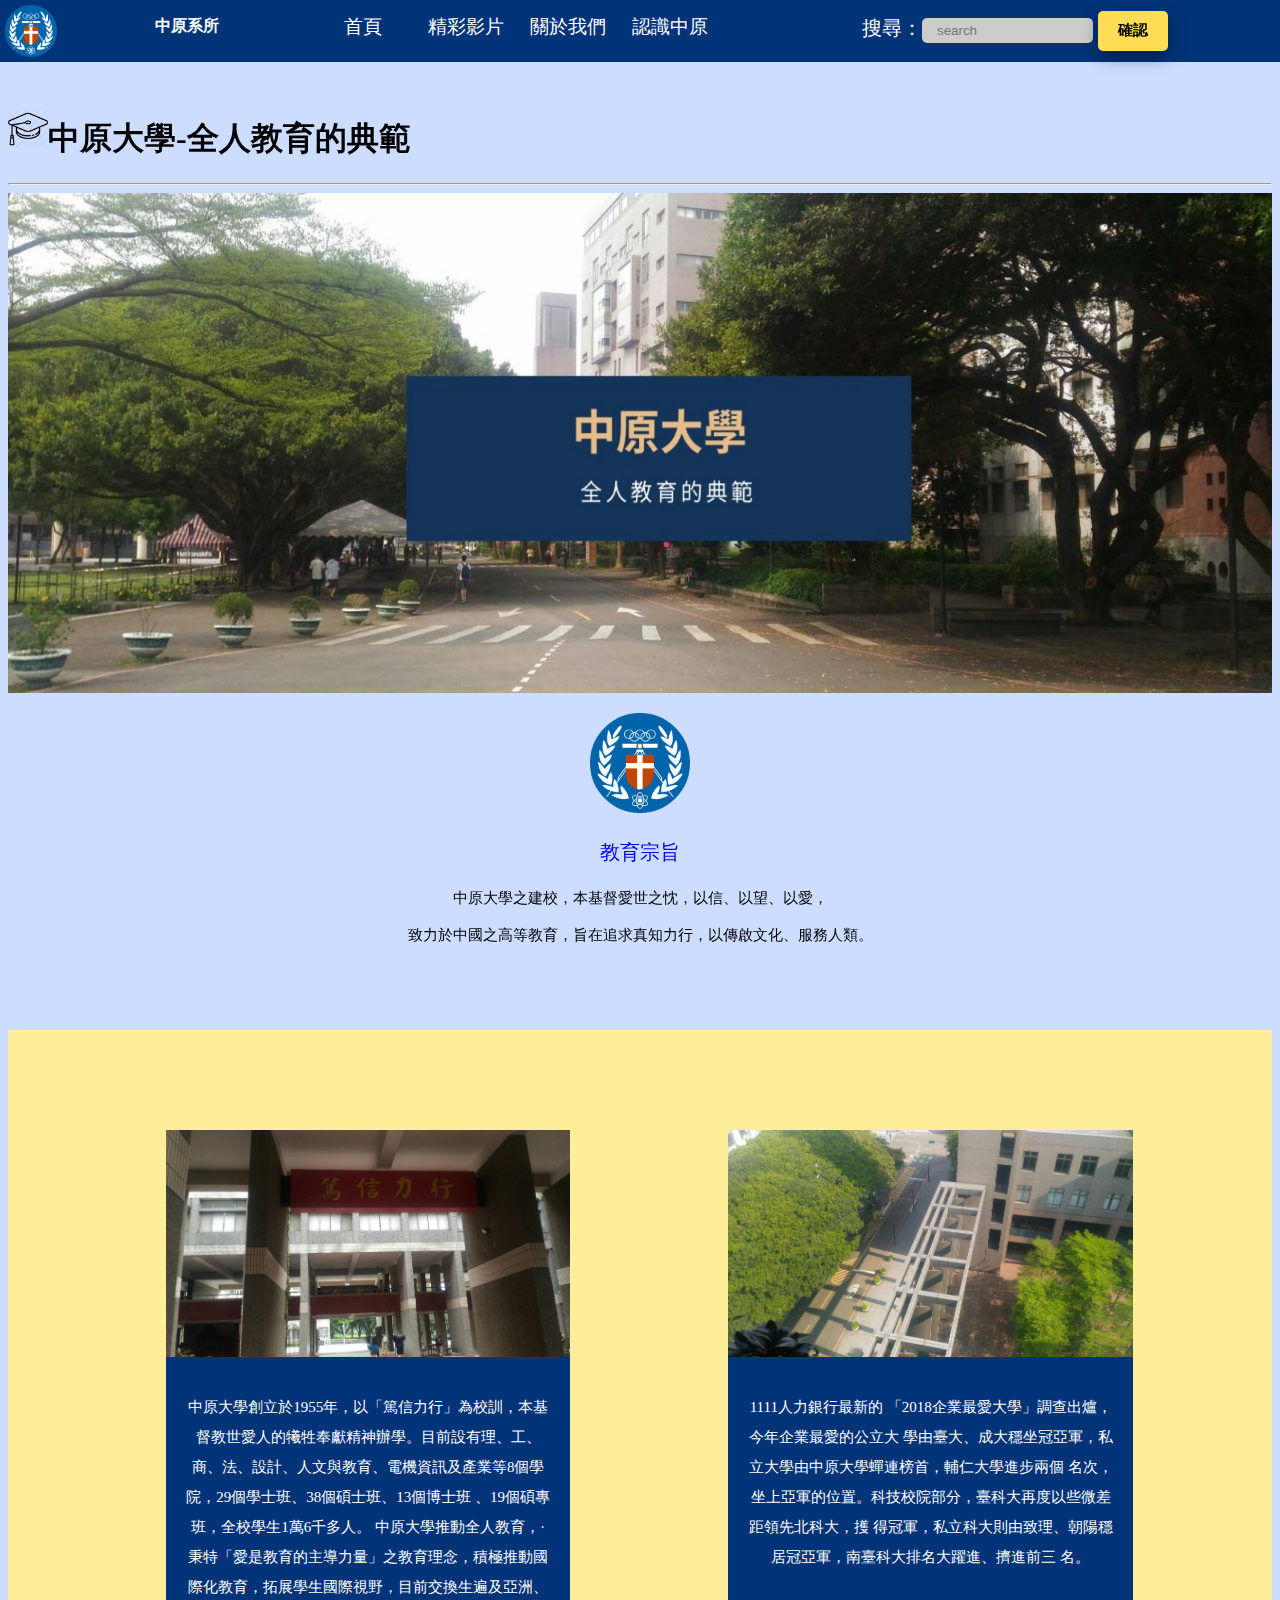
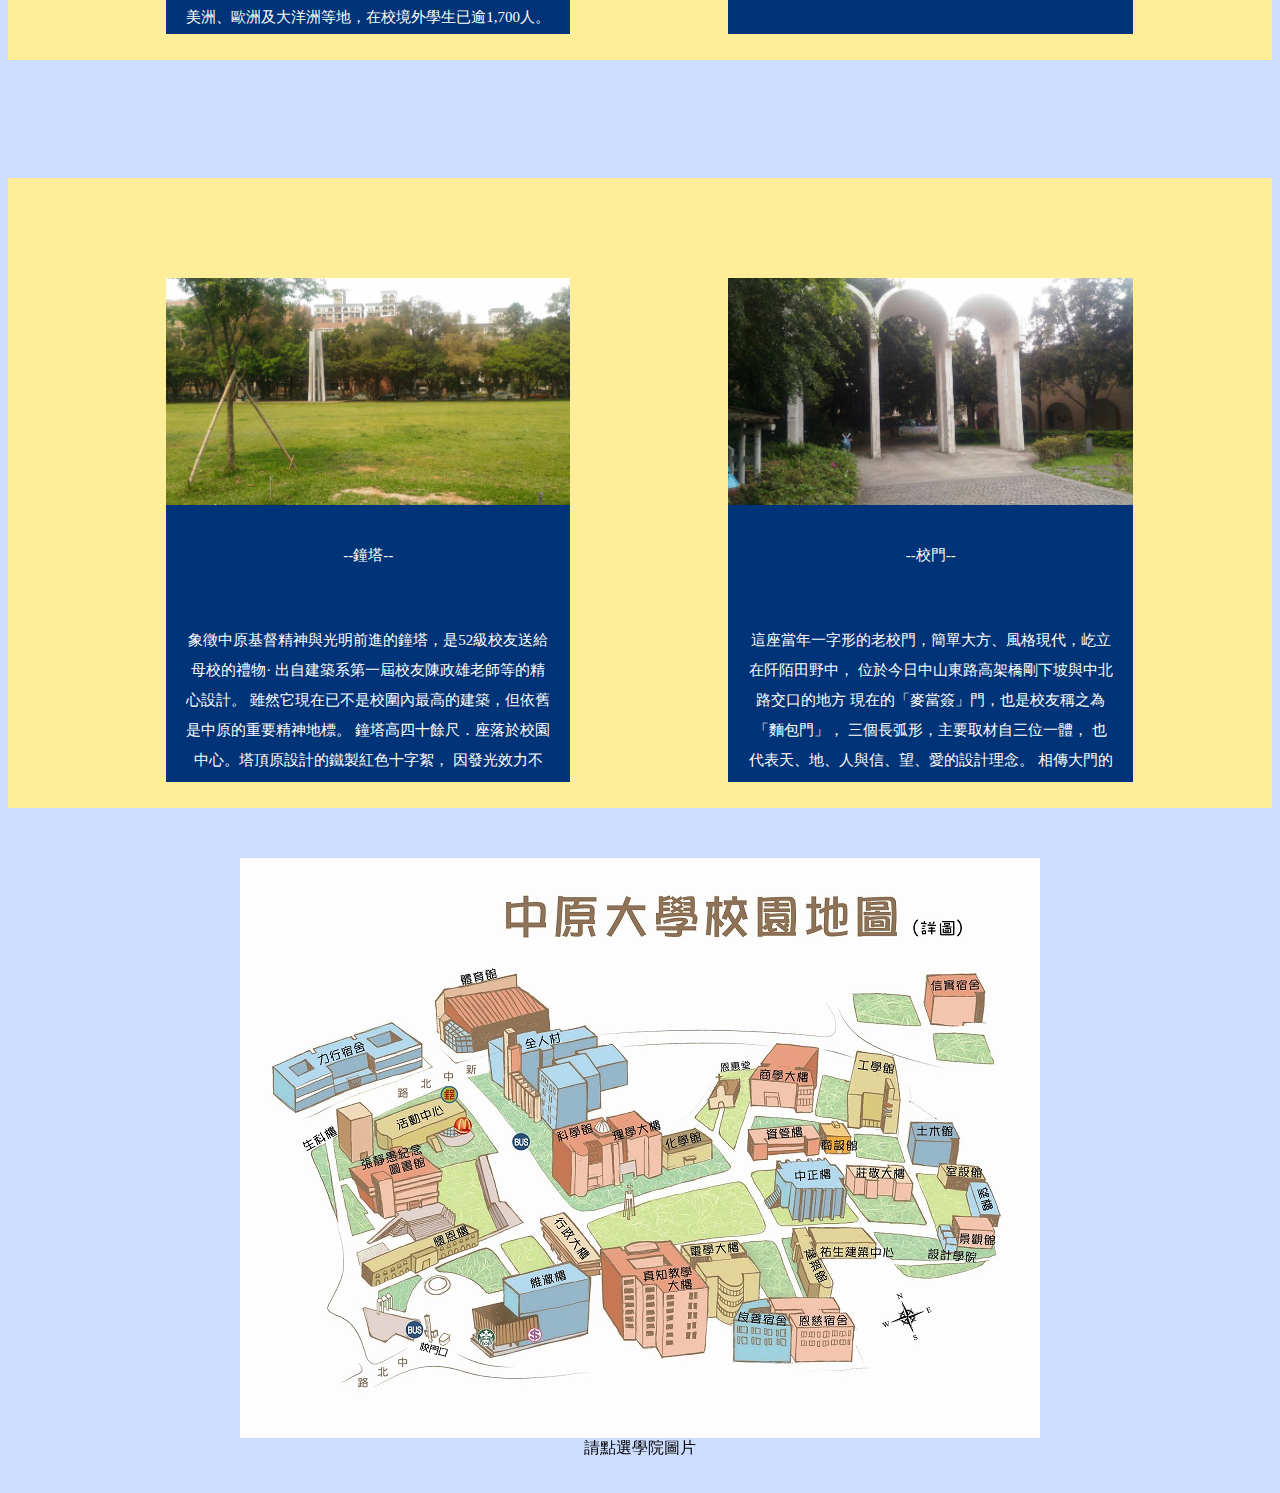
<file: cycu.html>
﻿<!DOCTYPE html>
<html lang="en">
	<head>
		<meta charset="UTF-8">
		<title>中原大學-全人教育的典範</title>
		<link rel=stylesheet type="text/css" href="CSS/memberstyle.css">
		<link rel=stylesheet type="text/css" href="CSS/header.css">
		<link rel=stylesheet type="text/css" href="CSS/cycu.css">
		<link rel=stylesheet type="text/css" href="CSS/videostyle.css">
		<link rel=stylesheet type="text/css" href="CSS/index.css">
	</head>
	<body>
		<div id="header">
			<div id="menu">
				<img src="images/cycu.png" alt="" width="100%">
			</div>
			<div id="title">
				中原系所
			</div>
			<a href="index.html">
				<div id="page">首頁</div>
			</a>
			
			<a href="video.html">
				<div id="page">精彩影片</div>
			</a>
			
			<a href="member.html">
				<div  id="page">關於我們</div>
			</a>
			<a href="cycu.html">
				<div c id="page">認識中原</div>
			</a>
			<div id="function">
				<div id="search">
					<form action="" method="post" accept-charset="utf-8">
						搜尋：<input class="hesetx" type="search" name="search" value="" placeholder="search" >
						<input class="heabut" type="submit" name="searchsubmit" value="確認" >
					</form>
				</div>
				
			</div>
		</div>
		
	<header></header>
	<h1 align="left"><img src="images/0-6.png" alt="" width="40px" height="40px">中原大學-全人教育的典範</h1><hr>
	<img src="images/00.jpg" width="100%" height="500" >
	<p align="center" valign="center"><img src="images/cycu.png" width="100px" height="100px"></p>
	
	<p class="ttext" align="center" >
		教育宗旨
	</p>
	<p class="inttext" align="center">
		
		中原大學之建校，本基督愛世之忱，以信、以望、以愛，
	</p>
	<p class="inttext" align="center">
		致力於中國之高等教育，旨在追求真知力行，以傳啟文化、服務人類。
	</p>
	<div id="know">
		
		<div class="img-container4">
			<img src="images/0-1.jpg" alt="Italy" class="imgsize">
			
			<P class="cycutext"> 中原大學創立於1955年，以「篤信力行」為校訓，本基督教世愛人的犧牲奉獻精神辦學。目前設有理、工、商、法、設計、人文與教育、電機資訊及產業等8個學院，29個學士班、38個碩士班、13個博士班 、19個碩專班，全校學生1萬6千多人。
				中原大學推動全人教育，·秉特「愛是教育的主導力量」之教育理念，積極推動國際化教育，拓展學生國際視野，目前交換生遍及亞洲、美洲、歐洲及大洋洲等地，在校境外學生已逾1,700人。
			中原大學在白培英董事長及張光正校長的帶領下，發揮團隊合作精神，已獲多項國內外績效評比的肯定。未來將持續推動全人教育，落實學用合－，拓展國際視野、發揮師生潛力、造福人群、貢獻社會。 </P>
		</div>
		<div class="img-container4">
			<img src="images/0-2.jpg" alt="Italy" class="imgsize">
			
			<P class="cycutext"> 1111人力銀行最新的 「2018企業最愛大學」調查出爐，今年企業最愛的公立大 學由臺大、成大穩坐冠亞軍，私立大學由中原大學蟬連榜首，輔仁大學進步兩個 名次，坐上亞軍的位置。科技校院部分，臺科大再度以些微差距領先北科大，擭 得冠軍，私立科大則由致理、朝陽穩居冠亞軍，南臺科大排名大躍進、擠進前三 名。 </P>
		</div>
	</div>
	<div id="know">
		
		<div class="img-container4">
			<img src="images/0-3.jpg" alt="Italy" class="imgsize">
			<P class="cycutext">--鐘塔--</P>
			<P class="cycutext">
				象徵中原基督精神與光明前進的鐘塔，是52級校友送給母校的禮物· 出自建築系第一屆校友陳政雄老師等的精心設計。
				雖然它現在已不是校圍內最高的建築，但依舊是中原的重要精神地標。
				鐘塔高四十餘尺．座落於校園中心。塔頂原設計的鐵製紅色十字絮， 因發光效力不佳，改用鋁質，由台灣鋁常公司致贈，在白日之下閃閃發光。
				矗立校園中，雄偉光輝，備極壯美。仰首蟾望，發人猛思。
			純淨的鐘塔，寬綠的草原，自己身體的燈塔，走自己的路· 大地寬廣，全身都光明。</P>
		</div>
		<div class="img-container4">
			<img src="images/0-5.jpg" alt="Italy" class="imgsize">
			<P class="cycutext">--校門--</P>
			<P class="cycutext"> 這座當年一字形的老校門，簡單大方、風格現代，屹立在阡陌田野中，
				位於今日中山東路高架橋剛下坡與中北路交口的地方
				現在的「麥當簽」門，也是校友稱之為「麵包門」，
				三個長弧形，主要取材自三位一體，
				也代表天、地、人與信、望、愛的設計理念。
				
				相傳大門的寬度，是依校長座車尺寸設計，
				因為，當年的中原，只有校長有車。
				到如今，中原車滿為患，
				龐大的校車，必須小心護慎的左衡右量，才能緩緩的駛入校門。
				當然，也有一些中原人，從來不在意門長什麼樣子，
				方的、園的、高的、寬的，仍是在門下自由進出，
			爾後，在記憶深處有著深深的懷念。 </P>
		</div>
	</div>
	
	<section>
		<figure>
			<img src="images/school.jpg" usemap="#school" >
			<figcaption>請點選學院圖片</figcaption>
		</figure>
		
		<map name="school">
		<area shape="poly" coords="597,195,656,197,660,274,580,257" href="工學院.html" alt="工學院">
			<area shape="poly" coords="519,188,580,190,570,257,511,256" href="商學院.html" alt="商學院">
				<area shape="poly" coords="314,260,440,253,483,318,313,337" href="理學院.html" alt="理學院">
					<area shape="poly" coords="673,308,758,308,758,404,677,401" href="設計學院.html" alt="設計學院">
						</map>
					</section>
					
				</body>
			</html>
</file>
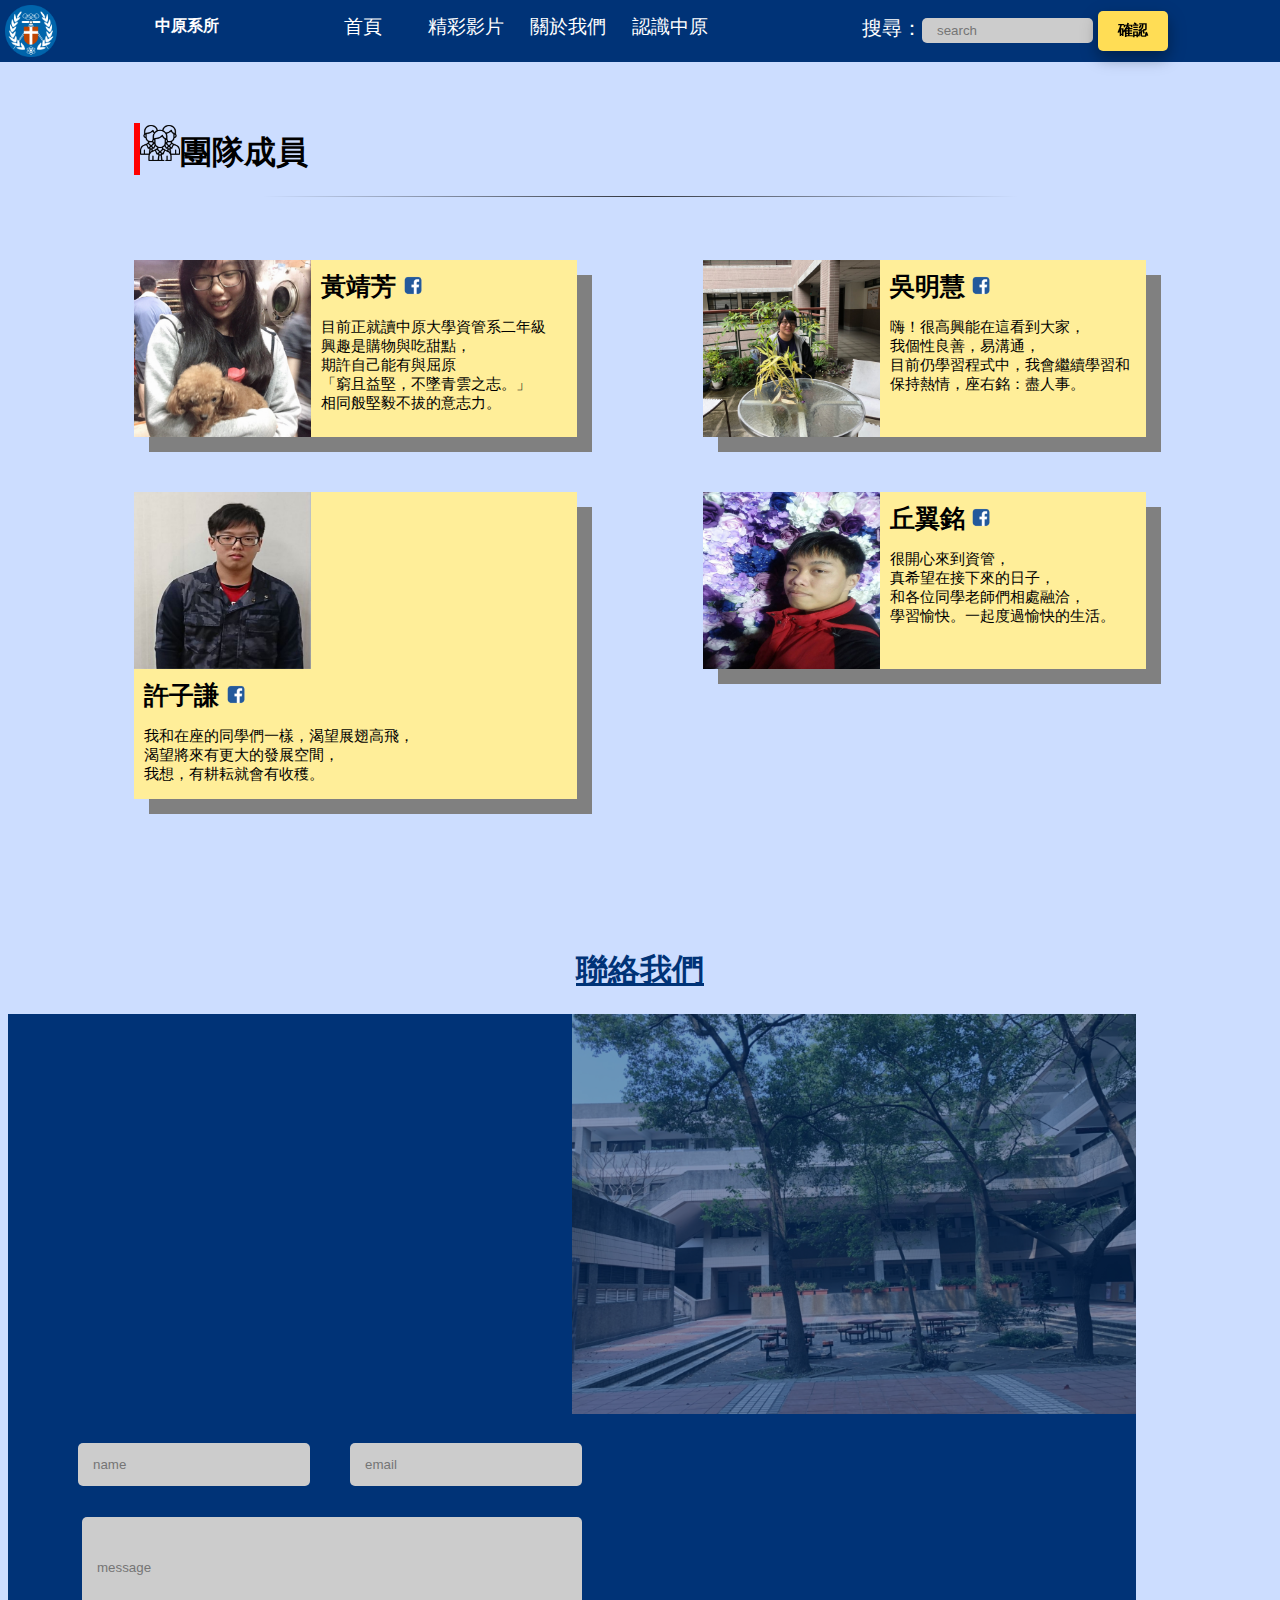
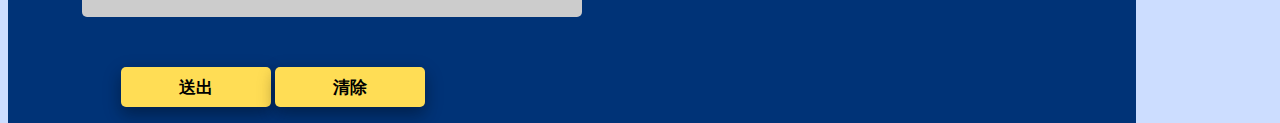
<file: member.html>
<!DOCTYPE html>
<html lang="en">
	<head>
		<meta charset="UTF-8">
		<title>關於我們</title>
		<link rel=stylesheet type="text/css" href="CSS/memberstyle.css">
		<link rel=stylesheet type="text/css" href="CSS/header.css">
	</head>
	<body>
		<div id="all">
			<div id="header">
				<div id="menu">
					<img src="images/cycu.png" alt="" width="100%">
				</div>
				<div id="title">
					中原系所
				</div>
				<a href="index.html">
					<div id="page">首頁</div>
				</a>
				
				<a href="video.html">
					<div id="page">精彩影片</div>
				</a>
				
				<a href="member.html">
					<div  id="page">關於我們</div>
				</a>
				<a href="cycu.html">
					<div c id="page">認識中原</div>
				</a>
				<div id="function">
					<div id="search">
						<form action="" method="post" accept-charset="utf-8">
							搜尋：<input class="hesetx" type="search" name="search" value="" placeholder="search" >
							<input class="heabut" type="submit" name="searchsubmit" value="確認" >
						</form>
					</div>
					
				</div>
			</div>
			
			<div id="body">
				<h1 class="mt"><img src="images/m5.png" alt="" width="40px" height="40px">團隊成員</h1>
				<hr  class="style-two">
				<div id="member">
					<div id="photo">
						<img  class="meb" src="images/m1.jpg" alt="">
					</div>
					<div id="content" >
						<span id="contenttext">黃靖芳&nbsp;<a href="https://www.facebook.com/profile.php?id=100001939819908"><img src="images/fb.png" alt="" width="20px" height="20px"></a></span>
						<span id="incontent"><p>目前正就讀中原大學資管系二年級<br>興趣是購物與吃甜點，<br>期許自己能有與屈原<br>「窮且益堅，不墜青雲之志。」<br>相同般堅毅不拔的意志力。</span>
					</div>
				</div>
				
				<div id="member">
					<div id="photo">
						<img  class="meb" src="images/m2.jpg" alt="">
					</div>
					<div id="content" >
						<span id="contenttext">吳明慧&nbsp;<a href="https://www.facebook.com/profile.php?id=100003749201923"><img src="images/fb.png" alt="" width="20px" height="20px"></a></span>
						<span id="incontent"><p>嗨！很高興能在這看到大家，<br>我個性良善，易溝通，<br>目前仍學習程式中，我會繼續學習和<br>保持熱情，座右銘：盡人事。</span>
					</div>
				</div><div id="member">
				<div id="photo">
					<img  class="meb" src="images/m3.jpg" alt="">
				</div>
				<div id="content" >
					<span id="contenttext">許子謙&nbsp;<a href="https://www.facebook.com/profile.php?id=100007474300100"><img src="images/fb.png" alt="" width="20px" height="20px"></a></span>
					<span id="incontent"><p>我和在座的同學們一樣，渴望展翅高飛，<br>渴望將來有更大的發展空間，<br>我想，有耕耘就會有收穫。<br></span>
				</div>
			</div><div id="member">
			<div id="photo">
				<img  class="meb" src="images/m4.jpg" alt="">
			</div>
			<div id="content" >
				<span id="contenttext">丘翼銘&nbsp;<a href="https://www.facebook.com/profile.php?id=100000731051223"><img src="images/fb.png" alt="" width="20px" height="20px"></a></span>
				<span id="incontent"><p>很開心來到資管，<br>真希望在接下來的日子，<br>和各位同學老師們相處融洽，<br>學習愉快。一起度過愉快的生活。</span>
			</div>
		</div>
	</div>
	<h1 class="list">聯絡我們</h1>
	<form action="member.html" method="get" accept-charset="utf-8" class="bg"  >
		<table  class="contab" >
			
			<tr >
				
				<td>&nbsp;<input class="nameemail" type="text" name="" value="" placeholder="name"></td>
				
				<td>&nbsp;<input class="nameemail" type="email" " name="" value="" placeholder="email"></td>
			</tr>
			<tr>
				
				
				<tr>
					
					<td colspan="3">&nbsp;<input class="message" type="textarea" name="" value="" placeholder="message" ></td>
				</tr>
				
				<img class="listrightimg" src="images/2-3.jpg" alt="" width="50%" height="400px" >
				
				
			</table>
			<p><input class="inputbutton button1 mebuttonpos" type="sumbit" value="送出"   />
			<input class="inputbutton button1  mebuttonpos" type="reset" value="清除"  />
			
		</p>
		
	</form>
</div>
</body>
</html>
</file>
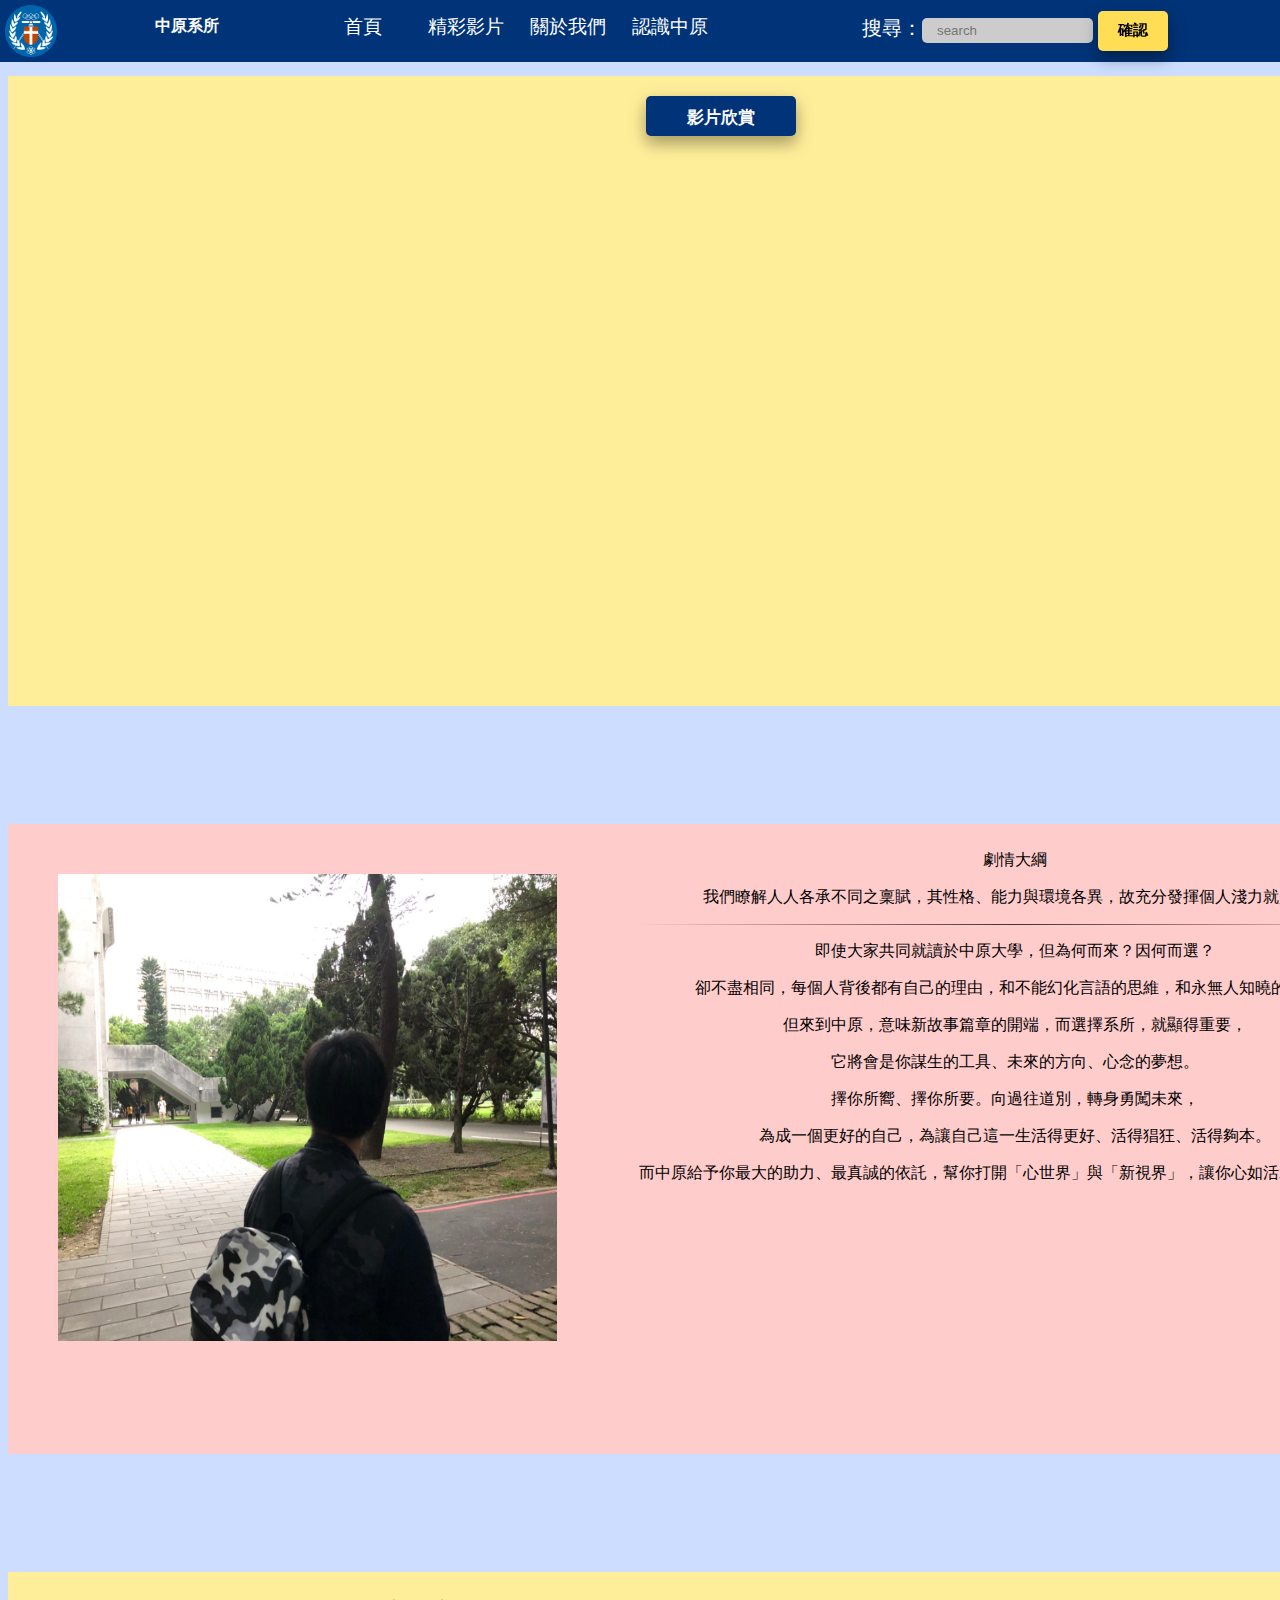
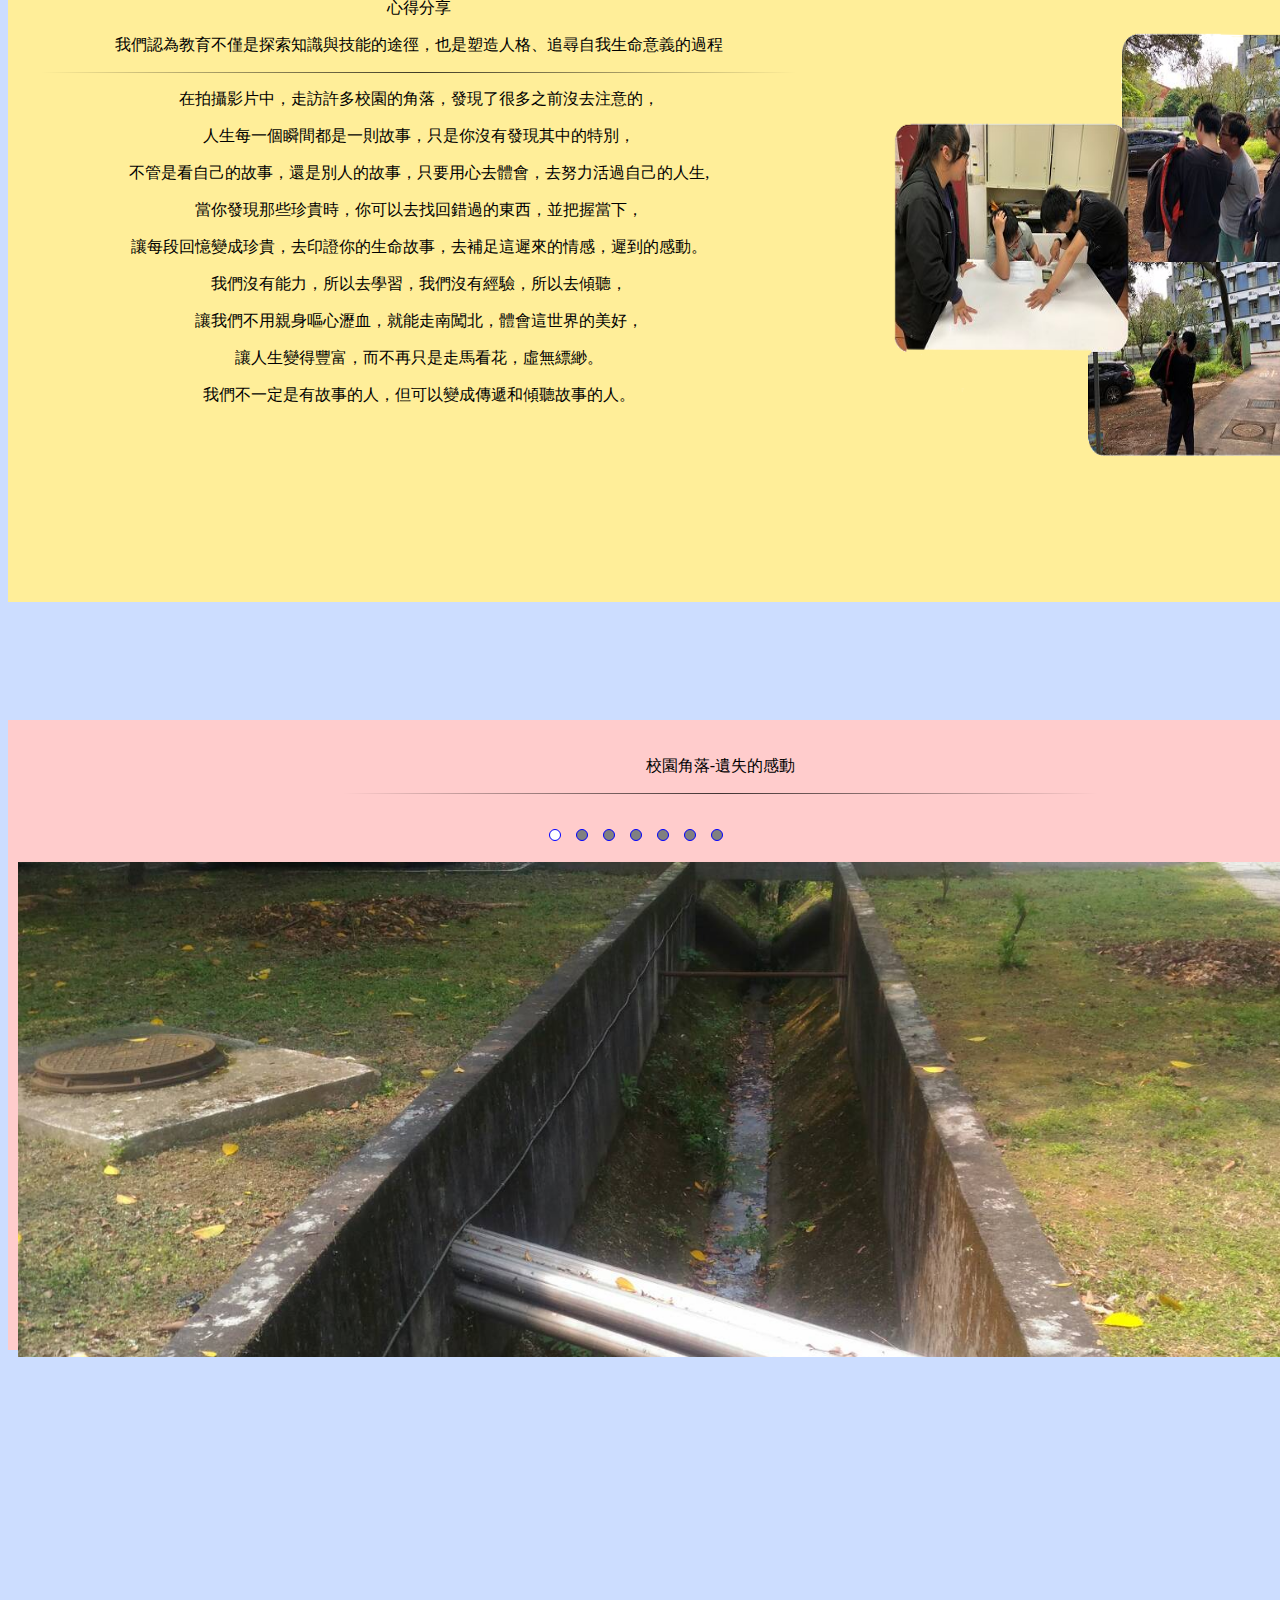
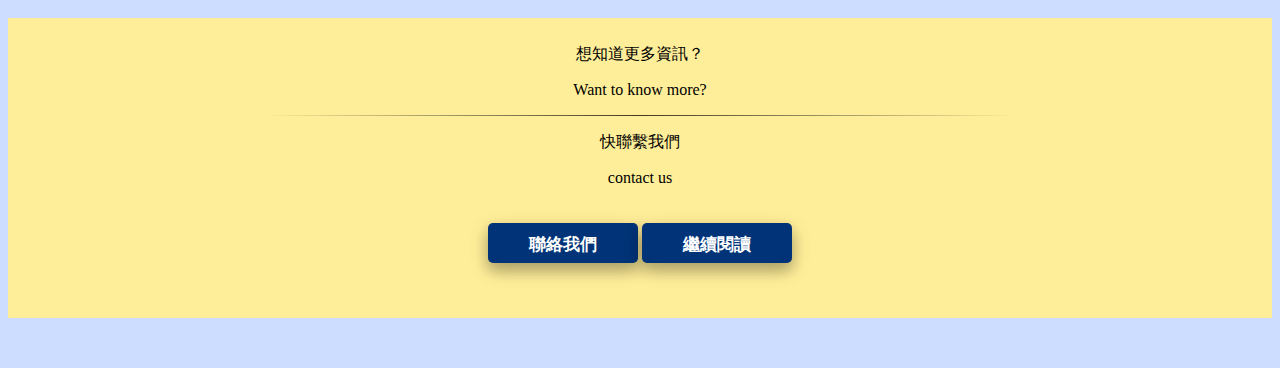
<file: video.html>
<!DOCTYPE html>
<html lang="en">
	<head>
		<meta charset="UTF-8">
		<title>精彩影片</title>
		<link rel=stylesheet type="text/css" href="CSS/videostyle.css">
		<link rel=stylesheet type="text/css" href="CSS/memberstyle.css">
		<link rel=stylesheet type="text/css" href="CSS/header.css">
		<link rel=stylesheet type="text/css" href="CSS/index.css">
		<script type="text/javascript" src="JS/index.js"></script>
	</head>
	<body>
		<div id="all">
			<div id="header">
				<div id="menu">
					<img src="images/cycu.png" alt="" width="100%">
				</div>
				<div id="title">
					中原系所
				</div>
				<a href="index.html">
					<div id="page">首頁</div>
				</a>
				
				<a href="video.html">
					<div id="page">精彩影片</div>
				</a>
				
				<a href="member.html">
					<div  id="page">關於我們</div>
				</a>
				<a href="cycu.html">
					<div c id="page">認識中原</div>
				</a>
				<div id="function">
					<div id="search">
						<form action="" method="post" accept-charset="utf-8">
							搜尋：<input class="hesetx" type="search" name="search" value="" placeholder="search" >
							<input class="heabut" type="submit" name="searchsubmit" value="確認" >
						</form>
					</div>
					
				</div>
			</div>
			<div id="body">
				
				<div id="video">
					
					<div align="center">
						<button class="inputbutton2 button2" onclick="playPause()">影片欣賞</button>
						
						<br><br>
						
						<iframe width="560" height="315" src="https://www.youtube.com/embed/nPR8GIfM9Ak" frameborder="0" allow="accelerometer; autoplay; encrypted-media; gyroscope; picture-in-picture" allowfullscreen></iframe>
					</div>
					<script>
					var myVideo = document.getElementById("video1");
					function playPause() {
					if (myVideo.paused)
					myVideo.play();
					else
					myVideo.pause();
					}
					function makeBig() {
					myVideo.width = 900;
					}
					function makeSmall() {
					myVideo.width = 650;
					}
					function makeNormal() {
					myVideo.width = 800;
					}
					</script>
				</div>
				<div id="video2">
					
					<img class="storimg" src="images/v1.jpg" alt="" width="42%" height="90%" >
					<div class="vpt">
						<p >劇情大綱</p>
						<p>我們瞭解人人各承不同之稟賦，其性格、能力與環境各異，故充分發揮個人淺力就是成功</p>
						<hr class="style-two">
						<p>即使大家共同就讀於中原大學，但為何而來？因何而選？</p>
						<p>卻不盡相同，每個人背後都有自己的理由，和不能幻化言語的思維，和永無人知曉的辛酸。</p>
						<p>但來到中原，意味新故事篇章的開端，而選擇系所，就顯得重要，</p>
						<p>它將會是你謀生的工具、未來的方向、心念的夢想。</p>
						<p>擇你所嚮、擇你所要。向過往道別，轉身勇闖未來，</p>
						<p>為成一個更好的自己，為讓自己這一生活得更好、活得猖狂、活得夠本。</p>
						<p>而中原給予你最大的助力、最真誠的依託，幫你打開「心世界」與「新視界」，讓你心如活水，前程似錦。</p>
						
						
					</div>
					
					
				</div>
				<div id="video3">
					
					<img  class="heaimg" src="images/v2.png" alt="" width="43%" height="90%" >
					<div class="vpt">
						<p>心得分享</p>
						<p>我們認為教育不僅是探索知識與技能的途徑，也是塑造人格、追尋自我生命意義的過程</p>
						<hr class="style-two">
						<p>在拍攝影片中，走訪許多校園的角落，發現了很多之前沒去注意的，</p>
						<p>人生每一個瞬間都是一則故事，只是你沒有發現其中的特別，</p>
						<p>不管是看自己的故事，還是別人的故事，只要用心去體會，去努力活過自己的人生,</p>
						<p>當你發現那些珍貴時，你可以去找回錯過的東西，並把握當下，</p>
						<p>讓每段回憶變成珍貴，去印證你的生命故事，去補足這遲來的情感，遲到的感動。</p>
						<p>我們沒有能力，所以去學習，我們沒有經驗，所以去傾聽，</p>
						<p>讓我們不用親身嘔心瀝血，就能走南闖北，體會這世界的美好，</p>
						<p>讓人生變得豐富，而不再只是走馬看花，虛無縹緲。</p>
						<p>我們不一定是有故事的人，但可以變成傳遞和傾聽故事的人。
						</p>
						
					</div>
					
					
				</div>
				
				<div id="video4">
					<section>
						<div class="vpt">
							<p>校園角落-遺失的感動</p>
							<hr class="style-two">
							
						</div>
						<div id="carousel" class="carousel slide" data-ride="carousel" data-keyboard="false">
							<ol class="carousel-indicators">
								<li data-target="#carousel" data-slide-to="0" class="active" onclick="showimg(0); dis(0)"></li>
								<li data-target="#carousel" data-slide-to="1" class="activedown" onclick="showimg(1); dis(1)"></li>
								<li data-target="#carousel" data-slide-to="2" class="activedown" onclick="showimg(2); dis(2)"></li>
								<li data-target="#carousel" data-slide-to="3" class="activedown" onclick="showimg(3); dis(3)"></li>
								<li data-target="#carousel" data-slide-to="4" class="activedown" onclick="showimg(4); dis(4)"></li>
								<li data-target="#carousel" data-slide-to="5" class="activedown" onclick="showimg(5); dis(5)"></li>
								<li data-target="#carousel" data-slide-to="6" class="activedown" onclick="showimg(6); dis(6)"></li>
							</ol>
							<div class="carousel-inner" role="listbox">
								
								<a class="" href="" target="_self" title="" tabindex="0">
									<img src="images/vv1.jpg" class="item" />
								</a>
								<a class="" href="" target="_self" title="" tabindex="0">
									<img src="images/vv2.jpg" class="item" />
								</a>
								<a class="" href="" target="_self" title="" tabindex="0">
									<img src="images/vv3.jpg" class="item" />
								</a>
								<a class="" href="" target="_self" title="" tabindex="0">
									<img src="images/vv4.jpg" class="item" />
								</a>
								<a class="" href="" target="_self" title="" tabindex="0">
									<img src="images/vv5.jpg" class="item" />
								</a>
								<a class="" href="" target="_self" title="" tabindex="0">
									<img src="images/vv6.jpg" class="item" />
								</a>
								<a class="" href="" target="_self" title="" tabindex="0">
									<img src="images/vv7.jpg" class="item" />
								</a>
							</div>
						</div>
					</section>
					
				</div>
				
				
			</div>
			<div id="video5">
				<div class="vpt">
					<p>想知道更多資訊？</p>
					<p>Want to know more?</p>
					<hr class="style-two">
					<p>快聯繫我們</p>
					<p>contact us</p>
					
					<form action="member.html" method="get" accept-charset="utf-8">
						<p><input class="inputbutton2 button2" type="button" value="聯絡我們" onclick="javascript:history.back();"  />
						
						<input class="inputbutton2 button2" type="button" value="繼續閱讀" onclick="javascript:history.back();"  />
					</p>
				</form>
				
			</div>
			
			
		</div>
		
		
	</div>
</body>
</html>
</file>
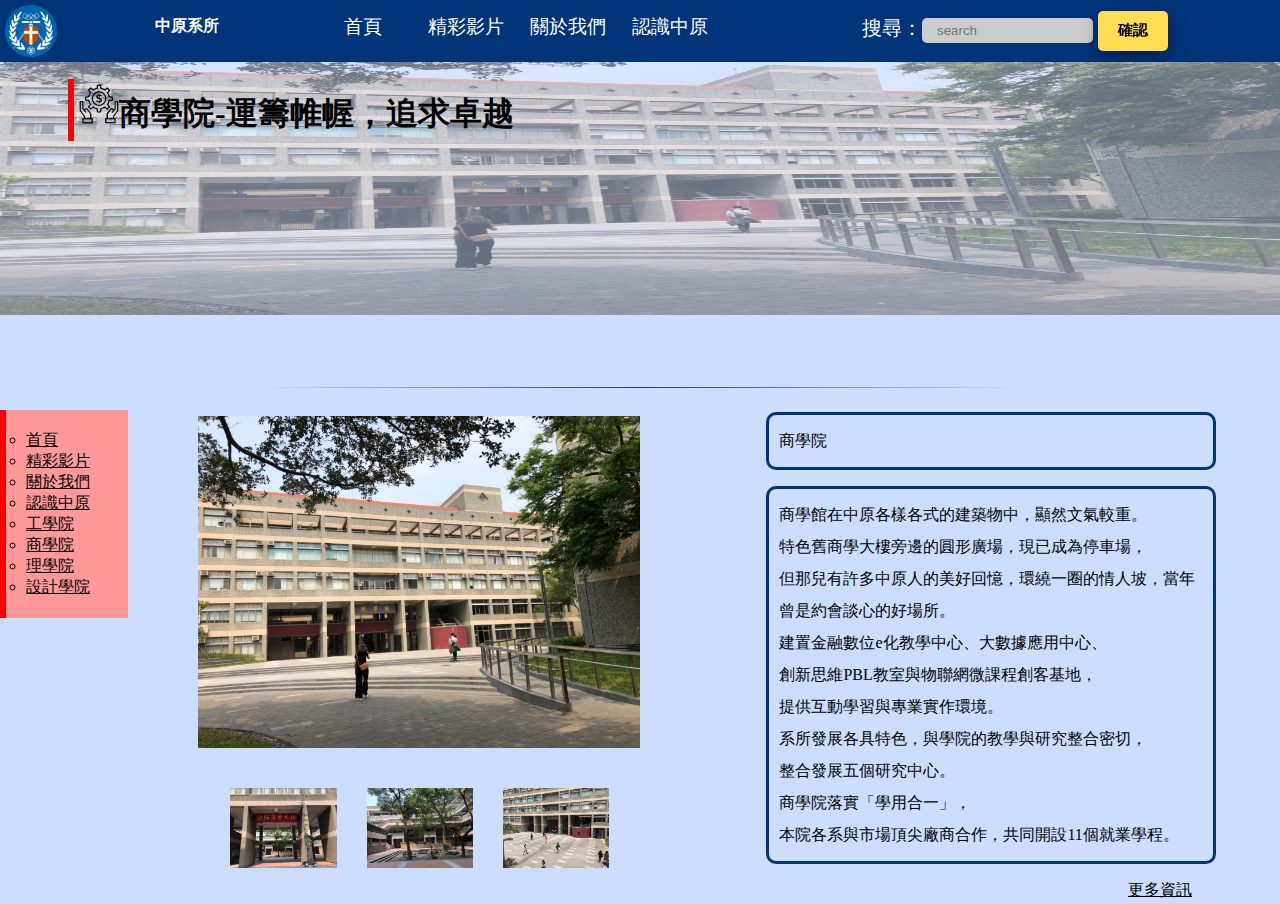
<file: 商學院.html>
<!DOCTYPE html>
<html lang="en">
	<head>
		<meta charset="UTF-8">
		<title>中原大學-商學院</title>
		<link rel=stylesheet type="text/css" href="CSS/memberstyle.css">
		<link rel=stylesheet type="text/css" href="CSS/header.css">
		<link rel=stylesheet type="text/css" href="CSS/page.css">
		<link rel=stylesheet type="text/css" href="CSS/faculty.css">
		<link rel=stylesheet type="text/css" href="CSS/videostyle.css">
		<!--<script type="text/javascript" src="JS/page.js"></script>-->
	</head>
	<body>
		<div id="header">
			<div id="menu">
				<img src="images/cycu.png" alt="" width="100%">
			</div>
			<div id="title">
				中原系所
			</div>
			<a href="index.html">
				<div id="page">首頁</div>
			</a>
			
			<a href="video.html">
				<div id="page">精彩影片</div>
			</a>
			<a href="member.html">
				<div  id="page">關於我們</div>
			</a>
			<a href="cycu.html">
				<div c id="page">認識中原</div>
			</a>
			<div id="function">
				<div id="search">
					<form action="" method="post" accept-charset="utf-8">
						搜尋：<input class="hesetx" type="search" name="search" value="" placeholder="search" >
						<input class="heabut" type="submit" name="searchsubmit" value="確認" >
					</form>
				</div>
				
			</div>
		</div>
	<header></header>
	<div>
		
		<div class="leftbarim">
			<h1 class="leftbar"><img src="images/2-5.png" alt="" width="40px" height="40px">商學院-運籌帷幄，追求卓越 </h1>
			<img class="worhedim" src="images/2-1.jpg" alt="" width="100%" height="35%" >
		</div>
		<nav>
			<ul id="listflex">
				<li><a href="index.html">首頁</a></li>
				<li><a href="video.html">精彩影片</a></li>
				<li><a href="member.html">關於我們</a></li>
				<li><a href="cycu.html">認識中原</a></li>
				<li><a href="工學院.html">工學院</a></li>
				<li><a href="商學院.html">商學院</a></li>
				<li><a href="理學院.html">理學院</a></li>
				<li><a href="設計學院.html">設計學院</a></li>
			</ul>
		</nav><hr  class="style-two">
		<div class="side">
			<img src="images/2-1.jpg" class="imgshow" onclick="imgshow(0);">
		</div>
		<section>
			<p class="inp">商學院 </p>
			<p class="inp">商學館在中原各樣各式的建築物中，顯然文氣較重。<br>
				特色舊商學大樓旁邊的圓形廣場，現已成為停車場，<br>
				但那兒有許多中原人的美好回憶，環繞一圈的情人坡，當年曾是約會談心的好場所。<br>
				建置金融數位e化教學中心、大數據應用中心、<br>
				創新思維PBL教室與物聯網微課程創客基地，<br>
				提供互動學習與專業實作環境。<br>
				系所發展各具特色，與學院的教學與研究整合密切，<br>
				整合發展五個研究中心。<br>
				商學院落實「學用合一」，<br>
				本院各系與市場頂尖廠商合作，共同開設11個就業學程。
			</p>
			<a href="http://cob.cycu.edu.tw/cob/index.php" class="a">更多資訊</a>
		</section>
		<div class="imgflex">
			<img src="images/2-2.jpg" class="imgdown" onclick="imgshow(1);">
			<img src="images/2-3.jpg" class="imgdown" onclick="imgshow(2);">
			<img src="images/2-4.jpg" class="imgdown" onclick="imgshow(3);">
		</div>
	</body>
</html>
</file>
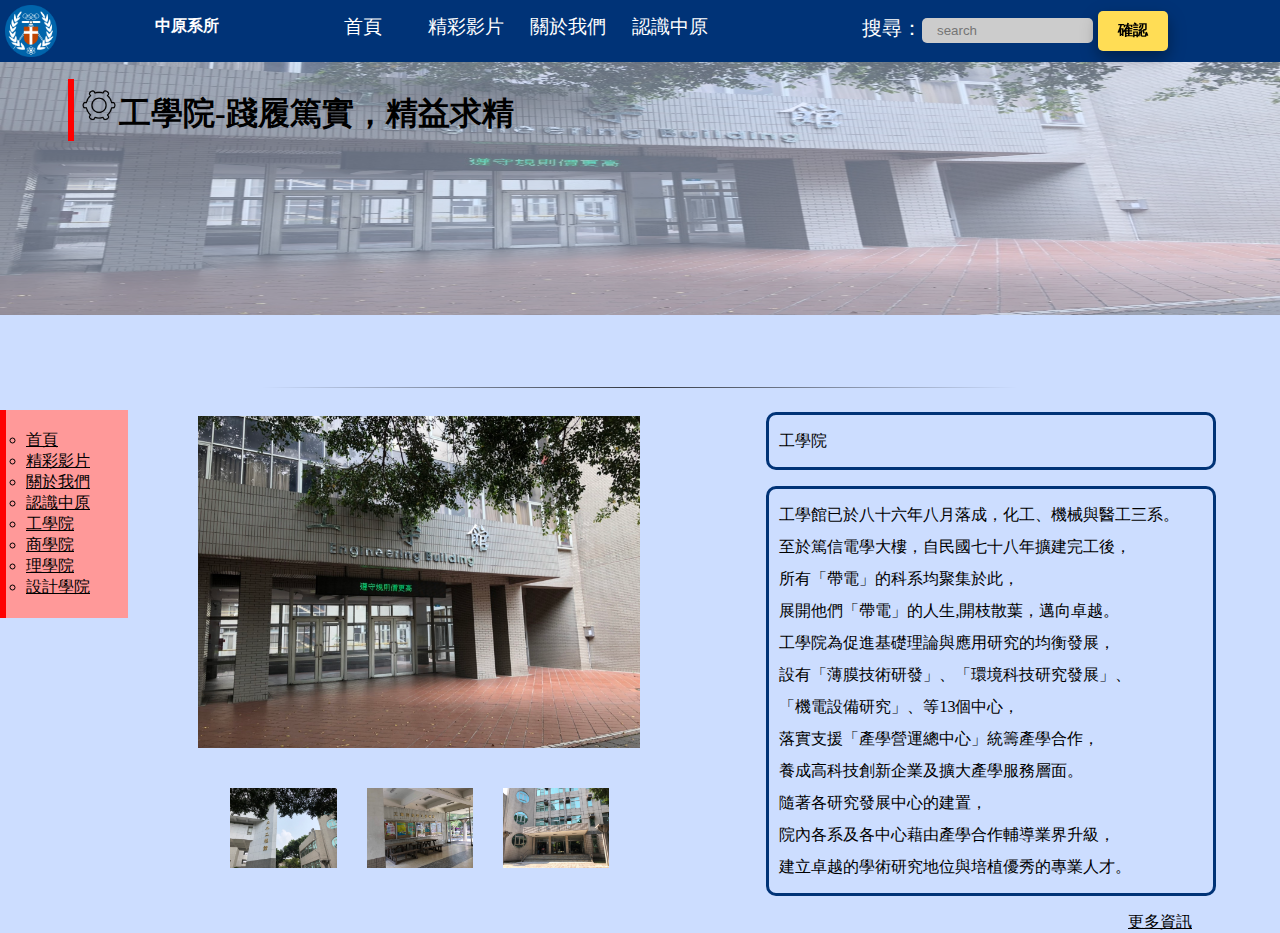
<file: 工學院.html>
<!DOCTYPE html>
<html lang="en">
	<head>
		<meta charset="UTF-8">
		<title>中原大學-工學院</title>
		<link rel=stylesheet type="text/css" href="CSS/memberstyle.css">
		<link rel=stylesheet type="text/css" href="CSS/header.css">
		<link rel=stylesheet type="text/css" href="CSS/page.css">
		<link rel=stylesheet type="text/css" href="CSS/faculty.css">
		<link rel=stylesheet type="text/css" href="CSS/videostyle.css">
		<!--<script type="text/javascript" src="JS/page.js"></script>-->
	</head>
	<body>
		<div id="header">
			<div id="menu">
				<img src="images/cycu.png" alt="" width="100%">
			</div>
			<div id="title">
				中原系所
			</div>
			<a href="index.html">
				<div id="page">首頁</div>
			</a>
			
			<a href="video.html">
				<div id="page">精彩影片</div>
			</a>
			
			<a href="member.html">
				<div  id="page">關於我們</div>
			</a>
			<a href="cycu.html">
				<div c id="page">認識中原</div>
			</a>
			<div id="function">
				<div id="search">
					<form action="" method="post" accept-charset="utf-8">
						搜尋：<input class="hesetx" type="search" name="search" value="" placeholder="search" >
						<input class="heabut" type="submit" name="searchsubmit" value="確認" >
					</form>
				</div>
				
			</div>
		</div>
	<header></header>
	<div class="leftbarim">
		<h1 class="leftbar"><img src="images/1-5.png" alt="" width="40px" height="40px">工學院-踐履篤實，精益求精 </h1>
		
		<img class="worhedim" src="images/1-1.jpg" alt="" width="100%" height="35%" >
	</div>
	<nav>
		<ul id="listflex">
			<li><a href="index.html">首頁</a></li>
			<li><a href="video.html">精彩影片</a></li>
			<li><a href="member.html">關於我們</a></li>
			<li><a href="cycu.html">認識中原</a></li>
			<li><a href="工學院.html">工學院</a></li>
			<li><a href="商學院.html">商學院</a></li>
			<li><a href="理學院.html">理學院</a></li>
			<li><a href="設計學院.html">設計學院</a></li>
		</ul>
	</nav><hr  class="style-two">
	
	<div class="side" >
		<img src="images/1-1.jpg" class="imgshow" onclick="imgshow(0);">
	</div>
	<section>
		<p class="inp">工學院</p>
		<p class="inp">
			工學館已於八十六年八月落成，化工、機械與醫工三系。<br>
			至於篤信電學大樓，自民國七十八年擴建完工後，<br>
			所有「帶電」的科系均聚集於此，<br>
			展開他們「帶電」的人生,開枝散葉，邁向卓越。<br>
			工學院為促進基礎理論與應用研究的均衡發展，<br>
			設有「薄膜技術研發」、「環境科技研究發展」、<br>
			「機電設備研究」、等13個中心，<br>
			落實支援「產學營運總中心」統籌產學合作，<br>
			養成高科技創新企業及擴大產學服務層面。<br>
			隨著各研究發展中心的建置，<br>
			院內各系及各中心藉由產學合作輔導業界升級，<br>
			建立卓越的學術研究地位與培植優秀的專業人才。<br>
		</p>
		<a href="http://uip.cycu.edu.tw/UIPWeb/wSite/mp?mp=4000" class="a">更多資訊</a>
	</section>
	<div class="imgflex" >
		<img src="images/1-2.jpg" class="imgdown" onclick="imgshow(1);">
		<img src="images/1-3.jpg" class="imgdown" onclick="imgshow(2);">
		<img src="images/1-4.jpg" class="imgdown" onclick="imgshow(3);">
	</div>
</body>
</html>
</file>
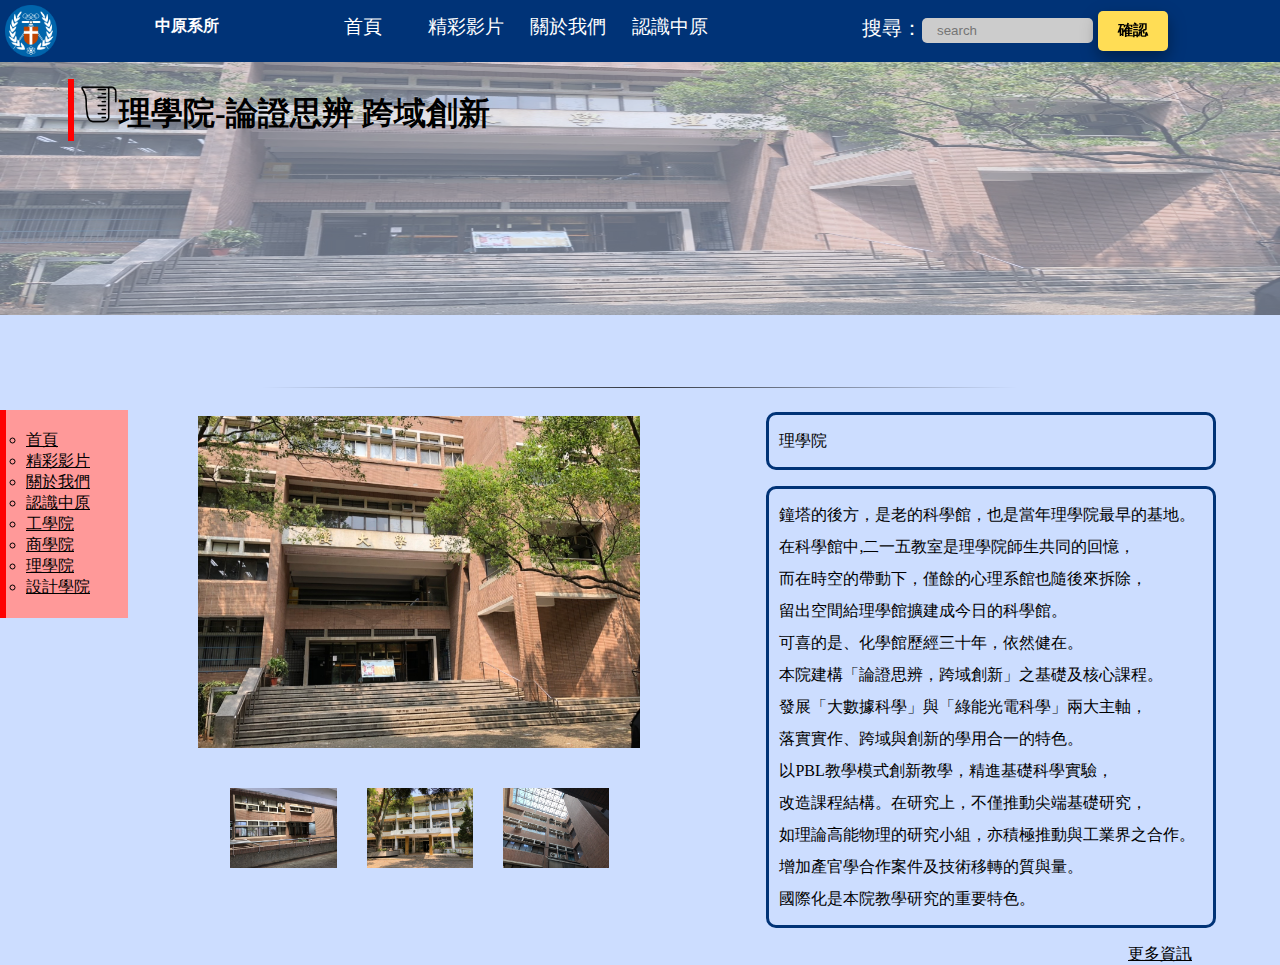
<file: 理學院.html>
<!DOCTYPE html>
<html lang="en">
	<head>
		<meta charset="UTF-8">
		<title>中原大學-理學院</title>
		<link rel=stylesheet type="text/css" href="CSS/memberstyle.css">
		<link rel=stylesheet type="text/css" href="CSS/header.css">
		<link rel=stylesheet type="text/css" href="CSS/page.css">
		<link rel=stylesheet type="text/css" href="CSS/faculty.css">
		<link rel=stylesheet type="text/css" href="CSS/videostyle.css">
		<!--<script type="text/javascript" src="JS/page.js"></script>-->
	</head>
	<body>
		<div id="header">
			<div id="menu">
				<img src="images/cycu.png" alt="" width="100%">
			</div>
			<div id="title">
				中原系所
			</div>
			<a href="index.html">
				<div id="page">首頁</div>
			</a>
			
			<a href="video.html">
				<div id="page">精彩影片</div>
			</a>
			<a href="member.html">
				<div  id="page">關於我們</div>
			</a>
			<a href="cycu.html">
				<div c id="page">認識中原</div>
			</a>
			<div id="function">
				<div id="search">
					<form action="" method="post" accept-charset="utf-8">
						搜尋：<input class="hesetx" type="search" name="search" value="" placeholder="search" >
						<input class="heabut" type="submit" name="searchsubmit" value="確認" >
					</form>
				</div>
				
			</div>
		</div>
	<header></header>
	
	<div class="leftbarim">
		<h1 class="leftbar"><img src="images/3-5.png" alt="" width="40px" height="40px">理學院-論證思辨  跨域創新</h1>
		
		<img src="images/3-1.jpg" class="worhedim" alt="" width="100%" height="35%">
	</div>
	<nav>
		<ul id="listflex">
			<li><a href="index.html">首頁</a></li>
			<li><a href="video.html">精彩影片</a></li>
			<li><a href="member.html">關於我們</a></li>
			<li><a href="cycu.html">認識中原</a></li>
			<li><a href="工學院.html">工學院</a></li>
			<li><a href="商學院.html">商學院</a></li>
			<li><a href="理學院.html">理學院</a></li>
			<li><a href="設計學院.html">設計學院</a></li>
		</ul>
	</nav><hr  class="style-two">
	<div class="side">
		<img src="images/3-1.jpg" class="imgshow" onclick="imgshow(0);">
	</div>
	<section>
		<p class="inp">理學院</p>
		<p class="inp">鐘塔的後方，是老的科學館，也是當年理學院最早的基地。<br>
			在科學館中,二一五教室是理學院師生共同的回憶，<br>
			而在時空的帶動下，僅餘的心理系館也隨後來拆除，<br>
			留出空間給理學館擴建成今日的科學館。<br>
			可喜的是、化學館歷經三十年，依然健在。<br>
			本院建構「論證思辨，跨域創新」之基礎及核心課程。<br>
			發展「大數據科學」與「綠能光電科學」兩大主軸，<br>
			落實實作、跨域與創新的學用合一的特色。<br>
			以PBL教學模式創新教學，精進基礎科學實驗，<br>
			改造課程結構。在研究上，不僅推動尖端基礎研究，<br>
			如理論高能物理的研究小組，亦積極推動與工業界之合作。<br>
			增加產官學合作案件及技術移轉的質與量。<br>
			國際化是本院教學研究的重要特色。
		</p>
		<a href="http://science.cycu.edu.tw/wSite/mp?mp=3000" class="a">更多資訊</a>
	</section>
	<div class="imgflex">
		<img src="images/3-2.jpg" class="imgdown" onclick="imgshow(1);">
		<img src="images/3-3.jpg" class="imgdown" onclick="imgshow(2);">
		<img src="images/3-4.jpg" class="imgdown" onclick="imgshow(3);">
	</div>
</body>
</html>
</file>
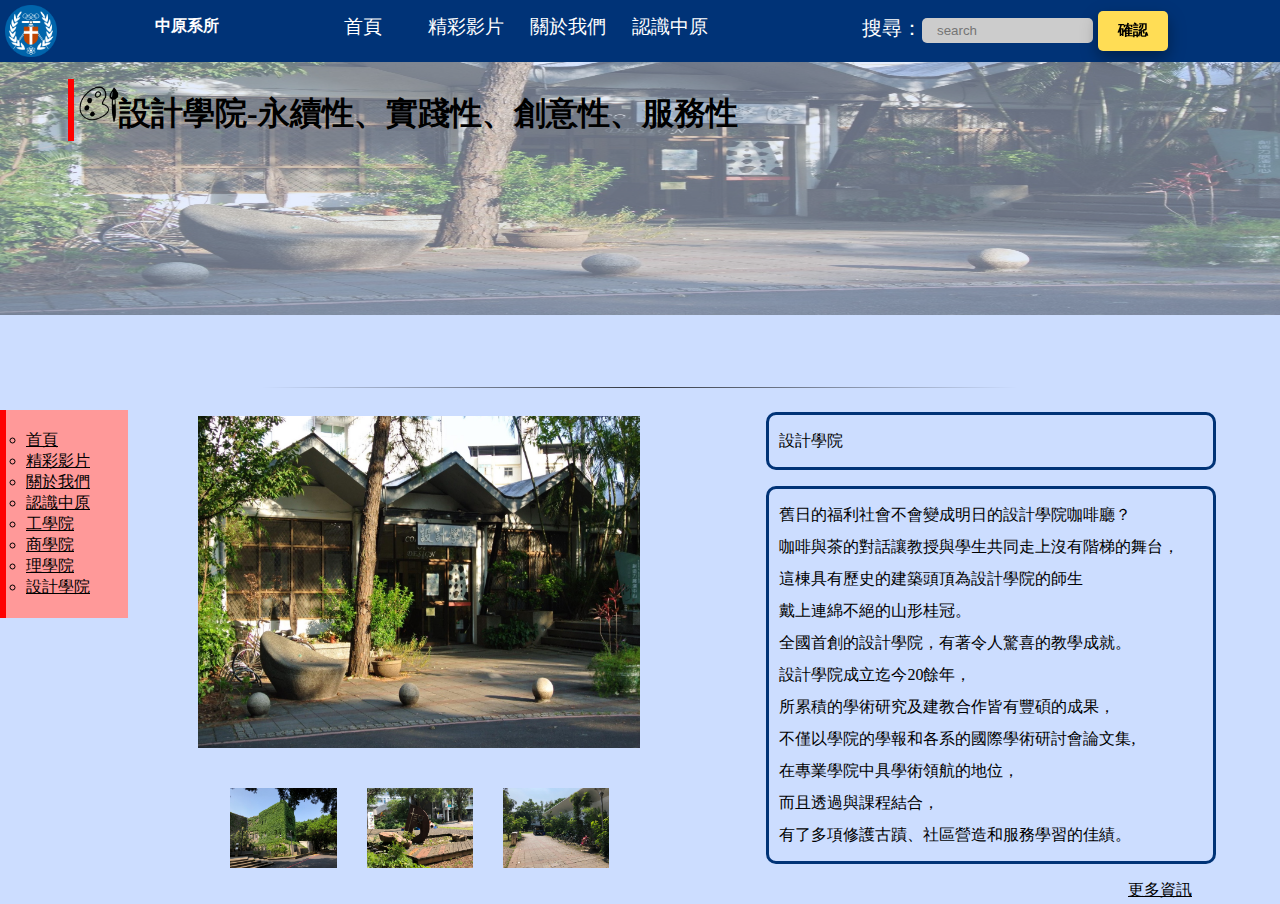
<file: 設計學院.html>
<!DOCTYPE html>
<html lang="en">
	<head>
		<meta charset="UTF-8">
		<title>中原大學-設計學院</title>
		<link rel=stylesheet type="text/css" href="CSS/memberstyle.css">
		<link rel=stylesheet type="text/css" href="CSS/header.css">
		<link rel=stylesheet type="text/css" href="CSS/videostyle.css">
		<link rel=stylesheet type="text/css" href="CSS/page.css">
		<link rel=stylesheet type="text/css" href="CSS/faculty.css">
		<!--<script type="text/javascript" src="JS/page.js"></script>-->
	</head>
	<body>
		<div id="header">
			<div id="menu">
				<img src="images/cycu.png" alt="" width="100%">
			</div>
			<div id="title">
				中原系所
			</div>
			<a href="index.html">
				<div id="page">首頁</div>
			</a>
			
			<a href="video.html">
				<div id="page">精彩影片</div>
			</a>
			
			<a href="member.html">
				<div  id="page">關於我們</div>
			</a>
			<a href="cycu.html">
				<div c id="page">認識中原</div>
			</a>
			<div id="function">
				<div id="search">
					<form action="" method="post" accept-charset="utf-8">
						搜尋：<input class="hesetx" type="search" name="search" value="" placeholder="search" >
						<input class="heabut" type="submit" name="searchsubmit" value="確認" >
					</form>
				</div>
				
			</div>
		</div>
	<header></header>
	
	<div class="leftbarim">
		<h1 class="leftbar"><img src="images/4-5.png" alt="" width="40px" height="40px">設計學院-永續性、實踐性、創意性、服務性</h1>
		
		<img class="worhedim" src="images/4-1.jpg" alt="" width="100%" height="35%" >
	</div>
	<nav>
		<ul id="listflex">
			<li><a href="index.html">首頁</a></li>
			<li><a href="video.html">精彩影片</a></li>
			<li><a href="member.html">關於我們</a></li>
			<li><a href="cycu.html">認識中原</a></li>
			<li><a href="工學院.html">工學院</a></li>
			<li><a href="商學院.html">商學院</a></li>
			<li><a href="理學院.html">理學院</a></li>
			<li><a href="設計學院.html">設計學院</a></li>
		</ul>
	</nav><hr  class="style-two">
	<div class="side">
		<img src="images/4-1.jpg" class="imgshow" onclick="imgshow(0);">
	</div>
	<section>
		<p class="inp">設計學院</p>
		<p class="inp">舊日的福利社會不會變成明日的設計學院咖啡廳？<br>
			咖啡與茶的對話讓教授與學生共同走上沒有階梯的舞台，<br>
			這棟具有歷史的建築頭頂為設計學院的師生<br>
			戴上連綿不絕的山形桂冠。<br>
			全國首創的設計學院，有著令人驚喜的教學成就。<br>
			設計學院成立迄今20餘年，<br>
			所累積的學術研究及建教合作皆有豐碩的成果，<br>
			不僅以學院的學報和各系的國際學術研討會論文集,<br>
			在專業學院中具學術領航的地位，<br>
			而且透過與課程結合，<br>
		有了多項修護古蹟、社區營造和服務學習的佳績。</p>
		<a href="http://uip.cycu.edu.tw/UIPWeb/wSite/mp?mp=6000" class="a">更多資訊</a>
	</section>
	<div class="imgflex">
		<img src="images/4-2.jpg" class="imgdown" onclick="imgshow(1);">
		<img src="images/4-3.jpg" class="imgdown" onclick="imgshow(2);">
		<img src="images/4-4.jpg" class="imgdown" onclick="imgshow(3);">
	</div>
</body>
</html>
</file>
<file: CSS/memberstyle.css>
#body{
height:100%;
float:left;
width:100%;
margin-bottom:150px;

}
#member{
margin-top:55px;
margin-left:10%;
float:left;
height:100%;
width:35%;
background-color: #FFEE99;
box-shadow: 15px 15px grey;

}
#photo{
float:left;
width:40%;
}
#content{
float:left;
margin-left:10px;
margin-top: 10px;

}
#contenttext{

font-size:25px;
font-weight: bolder;
}
#incontent{


font-size:15px;

}
img.meb{
width:100%;
height:100%;
display: block;
margin: auto;
}
h1.mt{
border-left: 6px solid red;
margin-top:8%;
margin-left:10%;

}

body{
background-color:#CCDDFF;
font-family:微軟正黑體;
}
/*表單*/
form.bg{
background-color:#003377;
float: left;
}
tr:hover {background-color: #FFDD55;}
table {

width: 30%;
height:60%;
border-collapse: collapse;
border: 0px ;
}
table, th, td {
height: 50px;
border: 0px ;
padding:20px;
font-family:微軟正黑體;
font-size:16px;
}
h1.list{
text-decoration:underline;
color:#003377;
font-weight:bolder;
font-family:標楷體;
text-align: center;
}

.needbold{
font-weight:bold;
}
.textsize{
font-size:15px;
padding:5px;
}
.inputbutton{
border:0;
background-color:#FFDD55;
color:black;
border-radius:5px;
cursor:pointer;
width:150px;
height:40px;
font-family:微軟正黑體;
font-size:17px;
font-weight:bold;
box-shadow: 0 8px 14px 0 rgba(0,0,0,0.2), 0 6px 20px 0 rgba(0,0,0,0.19);
text-align: center;
}
.button1:hover {
background-color:white;
color: black;
border: 2px solid #003377;
}
.mebuttonpos{
	position: relative; 
	left:10%;

}
input.nameemail{
padding:5px 15px; background:#ccc; border:0 none;
cursor:pointer;
border-radius: 5px;

width:100%;
height:100%;
}
input.message{
padding:5px 15px; background:#ccc; border:0 none;
cursor:pointer;
border-radius: 5px;

width:500px;
height:100px;
}
hr.style-two {
border: 0;
height: 1px;
width: 20cm;
background-image: linear-gradient(to right, rgba(0,0,0,0), rgba(0,0,0,0.75), rgba(0,0,0,0));
/*align:left;*/
}
.contab{
	margin: 30px 50px;
}
.listrightimg{

float: right; 
opacity:0.5; 
display:block;
 margin:auto;
}
/*表單*/
</file>
<file: CSS/header.css>
*{
box-sizing:border-box;
}
#all{
width:100%;
}
#header{
height:62px;
background-color: #003377;
width:100%;
color:white;
top: 0px;
min-width: 1050px;
z-index:100;
left:0;
position:fixed;
}
#menu{
float:left;
width:62px;
padding: 5px;
height:100%;
text-align:center;
}
#title{
float:left;
width:250px;
height:100%;
padding: 16px 15px;
color:white;
font-weight:bold;
text-align:center;
}
#page{
float:left;
width:8%;
height:62px;
padding: 16px 5px;
text-align:center;
line-height:22px;
font-size: 14pt;
color:white;
}

#page:hover{

background-color: #FFDD55;
color:black;
}
a:link {
color: black;
}
a:visited {
color: white;
}
a:hover {
color: #FFDD55;
}
.bottom{
background-color:gray;
}
#function{
float:right;
width:35%;
height:100%;
}
#button{
float:right;
height:62px;
width:62px;
margin-left:10px;
}
#search{
float:left;
font-size:15pt;
line-height:57px;
margin-left:30px;
}
.heabut{
border:0;
background-color:#FFDD55;
color:black;
border-radius:5px;
cursor:pointer;
width:70px;
height:40px;
font-family:微軟正黑體;
font-size:15px;
font-weight:bold;
box-shadow: 0 8px 14px 0 rgba(0,0,0,0.2), 0 6px 20px 0 rgba(0,0,0,0.19);
text-align: center;
padding: 10px;
margin-top: 10px;
}
.hesetx{
padding:5px 15px; background:#ccc; border:0 none;
cursor:pointer;
border-radius: 5px;

width:50%;
height:100%;
}

img.sh{
	box-shadow: 3px 3px 3px 3px black;
	}
</file>
<file: CSS/cycu.css>
header{
height:50px;
}
figcaption{
text-align:center;
}
section>figure>img{
display: block;
margin: 0px auto;
}
img.a{
width:100%;
height:200px;
}
p.ttext{
line-height: 1.5;
font-size:20px;
color:blue;
font-width:bolder;

}
p.inttext{
line-height: 1.5;
font-size:15px;
color:black;


}
#know{
margin-top:68px;
margin-left:0;
margin-bottom:50px;
float:left;
height:630px;
width:100%;
background-color:#FFEE99;
left:0;

}
#know2{
margin-top:68px;
margin-left:0;
margin-bottom:50px;
float:left;
height:630px;
width:100%;
background-color:pink;
left:0;

}
.img-container4{
float: left;
width: 32%;
margin-left:12.5%;
margin-top:175px;
background-color: #003377;
margin-top:100px;
height:80%;
text-align: center;
overflow: auto;
}
.cycutext{
color:white;
font-size: 15px;
line-height: 2;
padding: 20px;
}
img.imgsize{
display:block;
margin:auto;

width:100%;

}
.cymp{
	clear: left;  
	clear: right;
}
</file>
<file: CSS/videostyle.css>
#body{
float:left;
height:100%
width:100%;
margin-bottom: 150px;
min-width: 1425px;
}
#video{
margin-top:68px;
margin-left:0;
margin-bottom:50px;
float:left;
height:630px;
width:100%;
background-color:#FFEE99;
left:0;
}
#video2{
margin-top:68px;
margin-left:0;
margin-bottom:50px;
float:left;
height:630px;
width:100%;
background-color:#FFCCCC;
left:0;
}
#video3{
margin-top:68px;
margin-left:0;
margin-bottom:50px;
float:left;
height:630px;
width:100%;
background-color:#FFEE99;
left:0;
}
#video4{
margin-top:68px;
margin-left:0;
margin-bottom:50px;
float:left;
height:630px;
width:100%;
background-color:#FFCCCC;
left:0;
}
#video5{
margin-top:68px;
margin-left:0;
margin-bottom:50px;
float:left;
height:300px;
width:100%;
background-color:#FFEE99;
left:0;
}
#videotext{
margin-top:5%;
float:left;
margin-left:11%;
width:500px;
height:100px;
background-color:yellow;
z-index:-1;
}
#switchblock{
margin-top:1%;
float: left;
}
#switch{
margin:10px;
height:80px;
width:80px;
background-color:red;
}
hr.style-two {
border: 0;
height: 1px;
width: 20cm;
background-image: linear-gradient(to right, rgba(0,0,0,0), rgba(0,0,0,0.75), rgba(0,0,0,0));

}

.inputbutton2{
border:0;
background-color:#003377;
color:white;
border-radius:5px;
cursor:pointer;
width:150px;
height:40px;
font-family:"微軟正黑體";
font-size:17px;
font-weight:bold;
box-shadow: 0 8px 14px 0 rgba(0,0,0,0.2), 0 6px 20px 0 rgba(0,0,0,0.19);
text-align: center;
padding: 10px;
margin-top: 20px;
}
.button2:hover {
background-color:white;
color: black;
border: 2px solid #003377;
}
.vpt{
text-align: center;
padding:10px;
}
.vbvpt{
color:red;
}
.bvpt{
text-align: center;
padding:100px;
font-size: 20px;
}
.storimg{
	float: left;
	display:block; 
	margin:auto; 
	padding:50px;
}
.heaimg{
	float: right; 
	display:block; 
	margin:auto; 
	padding:50px;

}
</file>
<file: CSS/index.css>
header{
height:80px;
}
nav>ul{
position: relative;
text-align: center;
display: flex;
justify-content: center;

padding: 15px;
width: 30%;
margin: 0px auto;

}
nav>ul>li{
margin:0px auto;
position: relative;
list-style-type: none;
}
ul {
list-style-type: none;
overflow: hidden;
background-color:#CCDDFF;
}

li a{
display: inline-block;
color: white;
text-align: center;
text-decoration: none;
border-style: solid;
border-radius:50px;
padding:10px 20px 10px 20px;
}
li a:hover {
background-color: #003377;
border-color:#444444;
color:#F0E68C;
border-radius:50px;
padding:10px 20px 10px 20px;
}
a:link {
color: black;
}
.active {
background-color: red;
}
header h1{
text-align: center;
}
section{
padding:10px;
}
.carousel-indicators{
position: absolute;
left: 50%;
z-index: 15;
width: 60%;
padding-left: 0;
margin-left: -30%;
text-align: center;
list-style: none;
z-index:1;
}
.carousel-indicators li{
display: inline-block;
width: 10px;
height: 10px;
margin: 1px;
cursor: pointer;
border: 1px solid blue;
border-radius: 10px;
}
.carousel-indicators .active{
width: 12px;
height: 12px;
margin-right: 10px;
background: white;
}
.carousel-inner{
position: relative;
width:100%;
height:525px;
overflow: hidden;
top: 20px;
margin: 0px auto;
}
@-webkit-keyframes silder{
0% {
opacity: 0;
}
50% {
opacity: 0.5;
}
100% {
opacity: 1;
}
}
.carousel-indicators .activedown{
width: 12px;
height: 12px;
margin-right: 10px;
background: gray;
}
.item{
position: absolute;
height: auto;
width:100%;
top:0px;
left:0px;
margin: 0px auto;
margin-top: 30px;
animation: silder 2s linear;
background-size:cover;
}
.noitem{
opacity:0;
visibility: hidden;
}
/*首頁底下5個*/
.img-container {
float: left;
width: 30%;
margin-left:2.5%;
margin-top:175px;
background-color: #003377;
margin-top:100px;
height:80%;
text-align:center;
}
.img-container2{
float: left;
width: 30%;
margin-left:12.5%;
margin-top:175px;
background-color: #003377;
margin-top:100px;
height:80%;
text-align: center;
}
.img-container3{
float:right;
width: 30%;
margin-right:12.5%;
margin-top:175px;
background-color: #003377;
margin-top:100px;
height:80%;
text-align: center;
}
.img-container:hover {

color:#FFCC22	;
background-color:#003377;

}
.img-container:hover>img{
width:400px;
height:300px;}
.img-container{
transition: 0.5S 0.2s;
}
.img-container2:hover {

color:	#FFCC22	;
background-color: #003377;

}
.img-container2:hover>img{
width:400px;
height:300px;}
.img-container2{
transition: 0.5S 0.2s;
}
.img-container3:hover {

color:#FFCC22;
background-color:#003377;

}
.img-container3:hover>img{
width:400px;
height:300px;}
.img-container3{
transition: 0.5S 0.2s;
}
.clearfix{
content: "";
clear: both;
display: table;
height:350px;
}
.clearfix2{
content: "";
clear: both;
display: table;
height:350px;
}
.indexbottomimg{
display:block;
margin:auto;
width:65%;
box-shadow: 3px 3px 3px black;
}
p.inbigtext{
color:white;
font-size: 50px;
font-weight:bold;
}
p.insmatext{
color:white;
font-size: 15px;
}
</file>
<file: CSS/page.css>
img.imgshow{
position: relative;
width: 70%;
height: auto;
float: left;
left:30%;
top: 20px;
}

img.imgdown{
position: relative;
width: 20%;
top: 10%;
left: 32%;
float: left;
margin-left: 10px;
padding: 10px;
}

h1{
margin-left: 60px;
padding: 5px;
}

p.inp{
width: 450px;
border: 3px solid  #003377;
border-radius: 10px;
padding: 10px;
line-height:2;
}

a.a{
position: relative;
float: right;
right:80px;
color:black;
}
nav.listright{
	float: right;
}
#listflex {
  position: fixed;
  left: 0;
  top: 50%;
  width: 8em;
  margin-top: -2.5em;
  border-left: 6px solid red;
  

background: #ff9999;
  padding: 20px;
  list-style-type: circle;

}


.leftbar{
	border-left: 6px solid red;
  

}
.leftbarim{  

height:300px;
width:60%;
}
/*工*/
.worhedim{
opacity:0.5;
position: absolute; 
left: 0px; 
top: 0px; 
z-index: -1;
}
/*工*/
</file>
<file: CSS/faculty.css>
header{
height: 50px;
}
section{
float: right;
width: 40%;
}
body{min-width: 1220px;}
.side{
width: 50%;
float: left}
.imgflex{
height: 500px;
width: 50%;
}
</file>
